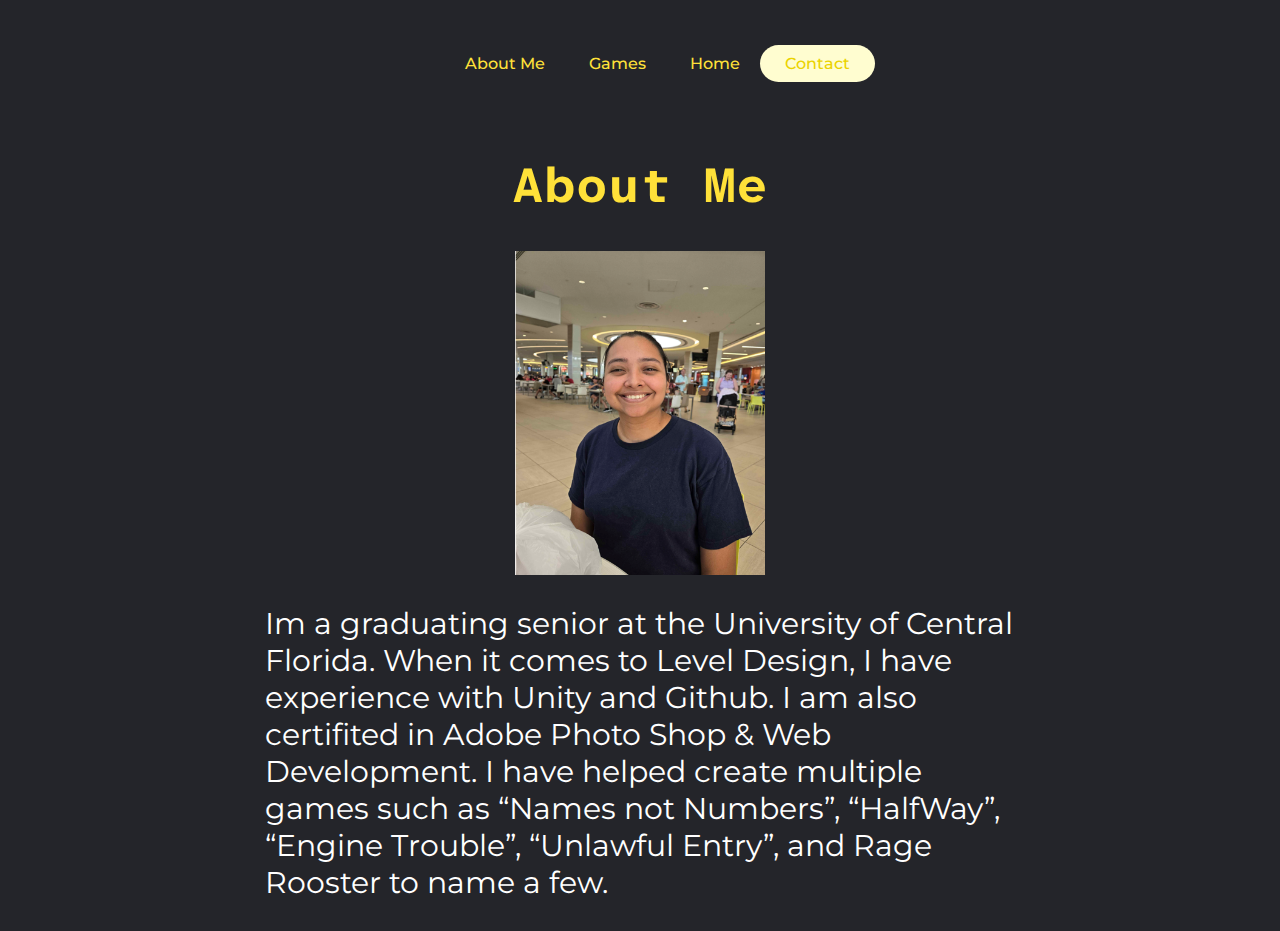
<file: AboutMe.html>
<!DOCTYPE html>
<html lang="en">
<head>
    <meta charset="UTF-8">
    <meta name="viewport" content="width=device-width, initial-scale=1.0">
    <link rel="stylesheet" href="AboutMe.css"> <!-- This connects my style sheet to my html code -->
    <link href="https://fonts.googleapis.com/css2?family=Atkinson+Hyperlegible+Mono:ital,wght@0,200..800;1,200..800&display=swap" rel="stylesheet"> <!-- Imported header font -->
    <link href="https://fonts.googleapis.com/css2?family=Montserrat:ital,wght@0,100..900;1,100..900&display=swap" rel="stylesheet"> <!-- Imported text font -->
    <title>About Me</title>
</head>
<body>
        <header>
        <nav> <!-- Nav Bar -->
            <ul class=" nav__links">
                <li><a href="AboutMe.html">About Me</a></li> <!-- The navigation link to my About Me; The hashtag is a place holder for the page it links to -->
                <li><a href="Games.html">Games</a></li> <!-- The navigation link to the Games I've created; The hashtag is a place holder for the page it links to -->
                <li><a href="index.html">Home</a></li> <!-- A navigation button to the home page; The hashtag is a place holder for the page it links to -->
            </ul>
        </nav>
        <a class="cta" href="Contact.html"><button>Contact</button></a> <!-- A navigation button to contact me; The hashtag is a place holder for the page it links to -->
        </header>
        <h1> About Me</h1>
        <div><img src="Rocio Headshot.png" alt="A Picture of Me"></div> <!--A container (aka wrapper) div that contains the image that we need to center-->
        <p>Im a graduating senior at the University of Central Florida. When it comes to Level Design, I have experience with Unity and Github. 
           I am also certifited in Adobe Photo Shop & Web Development.
           I have helped create multiple games such as “Names not Numbers”, “HalfWay”, “Engine Trouble”, “Unlawful Entry”, and Rage Rooster to name a few. 
           
        </p>
</body>
</html>
</file>
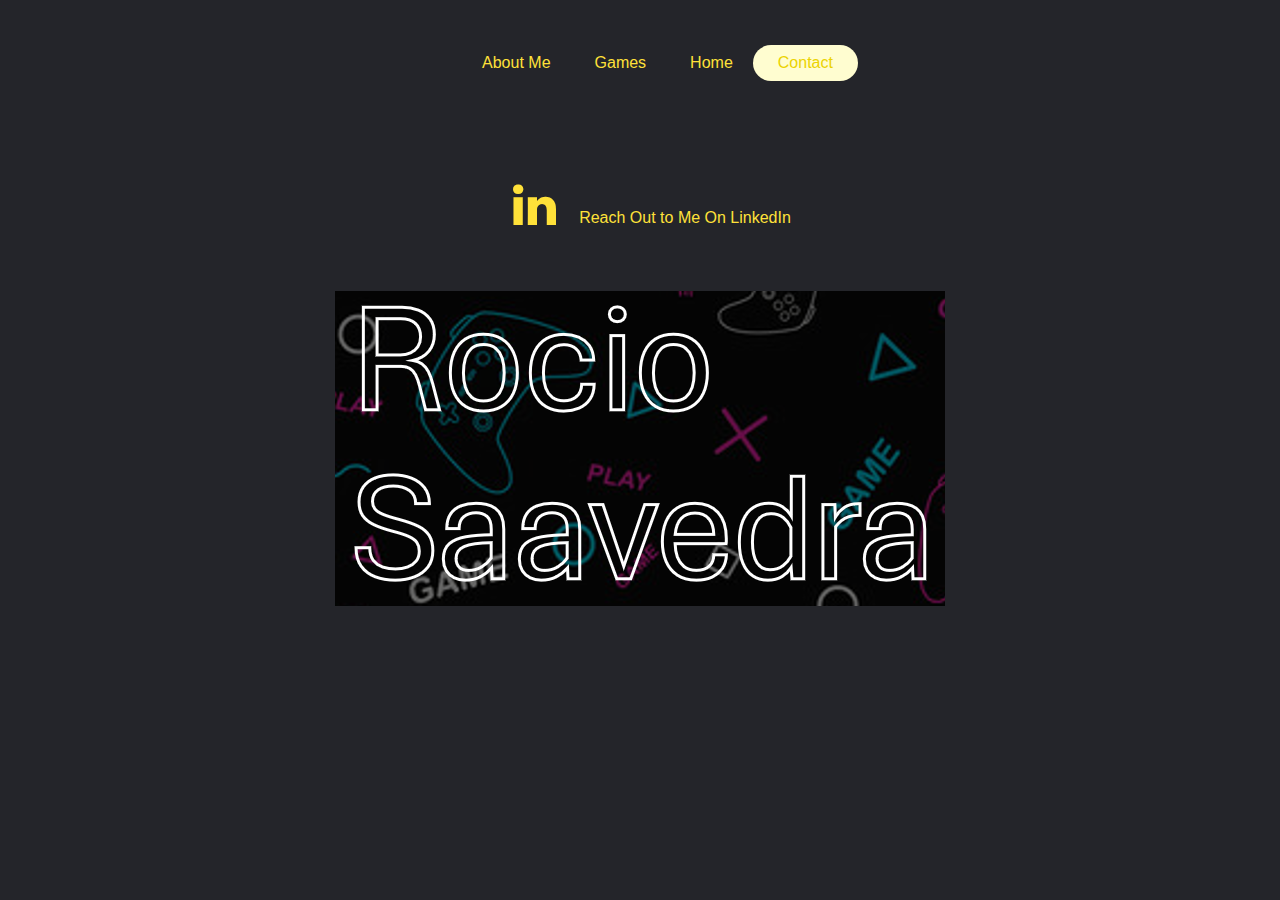
<file: Contact.html>
<!DOCTYPE html>
<html lang="en">
<head>
    <meta charset="UTF-8">
    <meta name="viewport" content="width=device-width, initial-scale=1.0">
    <link rel="stylesheet" href="Contact.css"> <!-- This connects my style sheet to my html code -->
    <link href="https://fonts.googleapis.com/css2?family=Atkinson+Hyperlegible+Mono:ital,wght@0,200..800;1,200..800&display=swap" rel="stylesheet"> <!-- Imported header font -->
    <link rel="stylesheet" href="https://cdnjs.cloudflare.com/ajax/libs/font-awesome/4.7.0/css/font-awesome.min.css"> <!-- Add icon library -->
    <title>Contact</title>
</head>
<body>
    <header>
        <nav> <!-- Nav Bar -->
            <ul class=" nav__links">
                <li><a href="AboutMe.html">About Me</a></li> <!-- The navigation link to my About Me; The hashtag is a place holder for the page it links to -->
                <li><a href="Games.html">Games</a></li> <!-- The navigation link to the Games I've created; The hashtag is a place holder for the page it links to -->
                <li><a href="index.html">Home</a></li> <!-- A navigation button to the home page; The hashtag is a place holder for the page it links to -->
            </ul>
        </nav>
        <a class="cta" href="Contact.html"><button>Contact</button></a> <!-- A navigation button to contact me; The hashtag is a place holder for the page it links to -->
        </header>
        
    <h2>
        <a href="#" class="fa fa-linkedin"><a href="https://www.linkedin.com/in/rocio-saavedra-661a9b240?utm_source=share&utm_campaign=share_via&utm_content=profile&utm_medium=android_app">Reach Out to Me On LinkedIn</a>
        
    </h2>
    <h2><img src="Rocio's Logo.png"></h2>
</body>
</html>
</file>
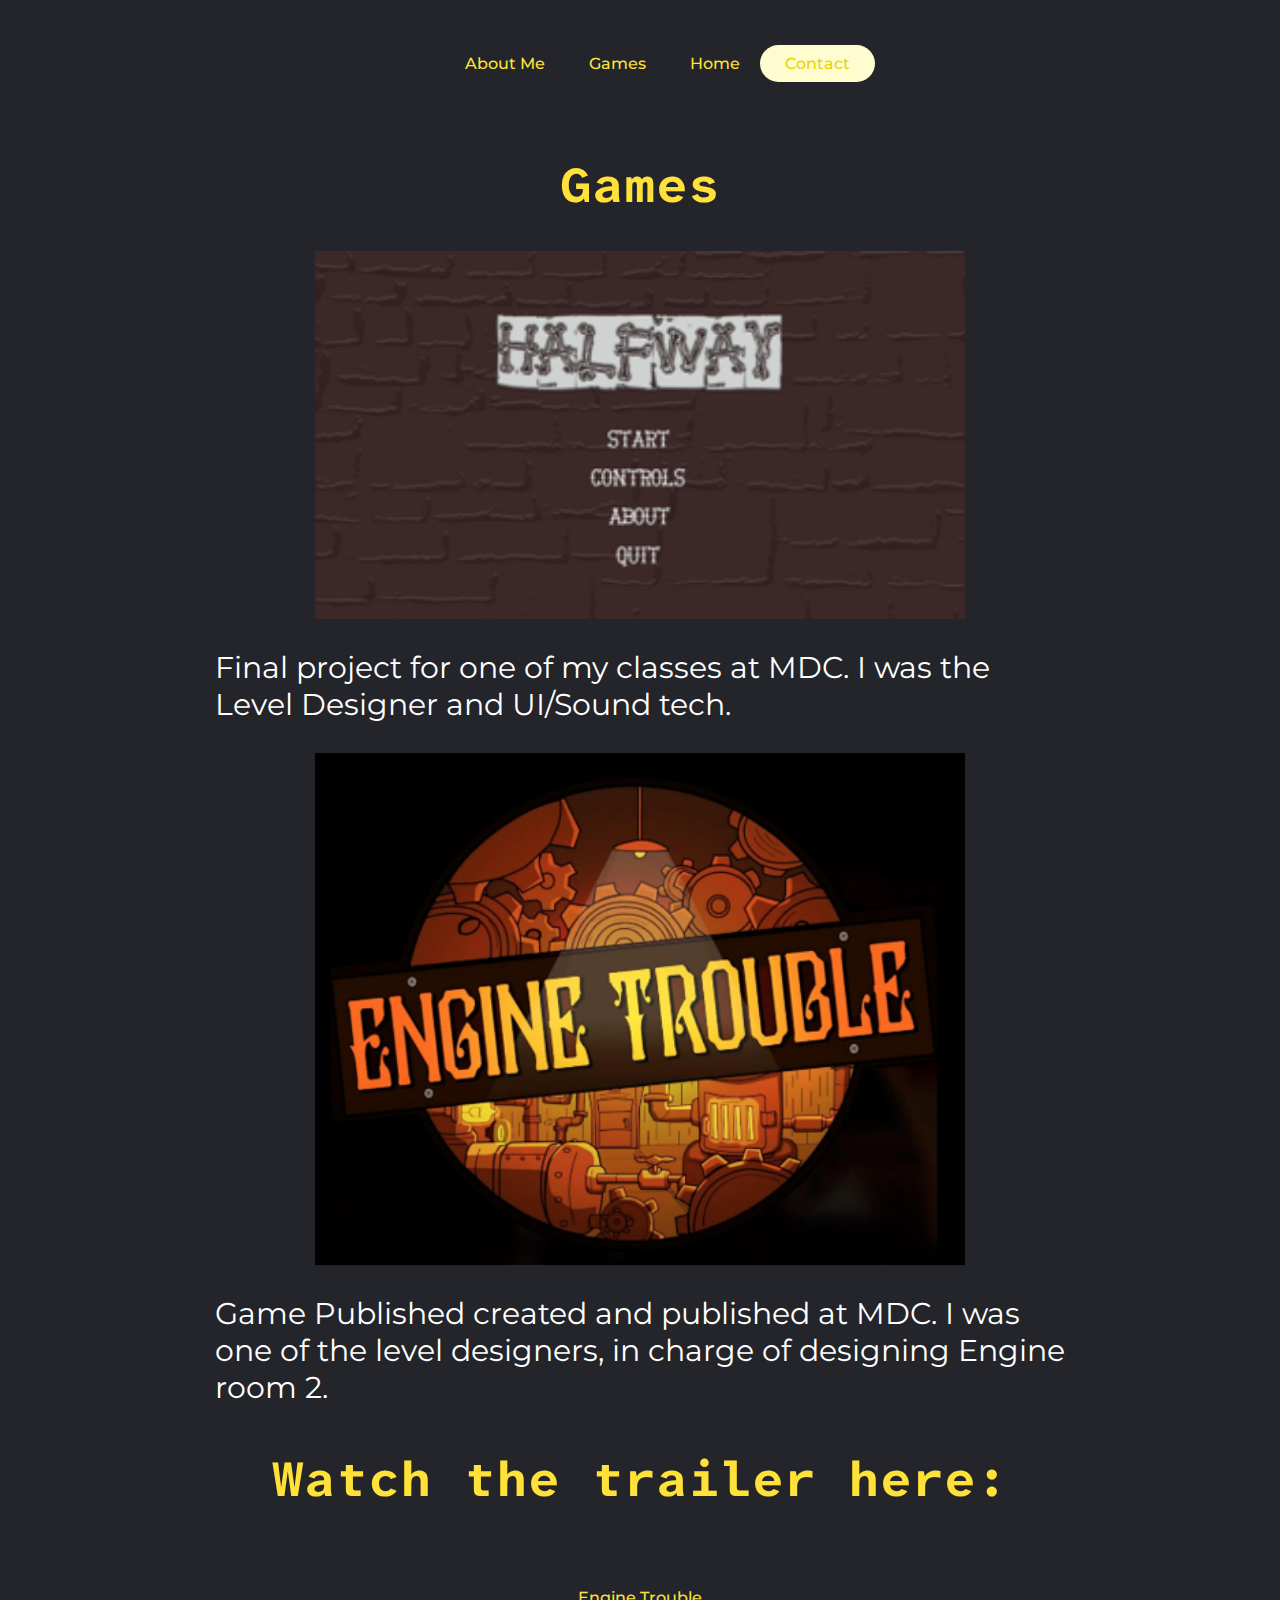
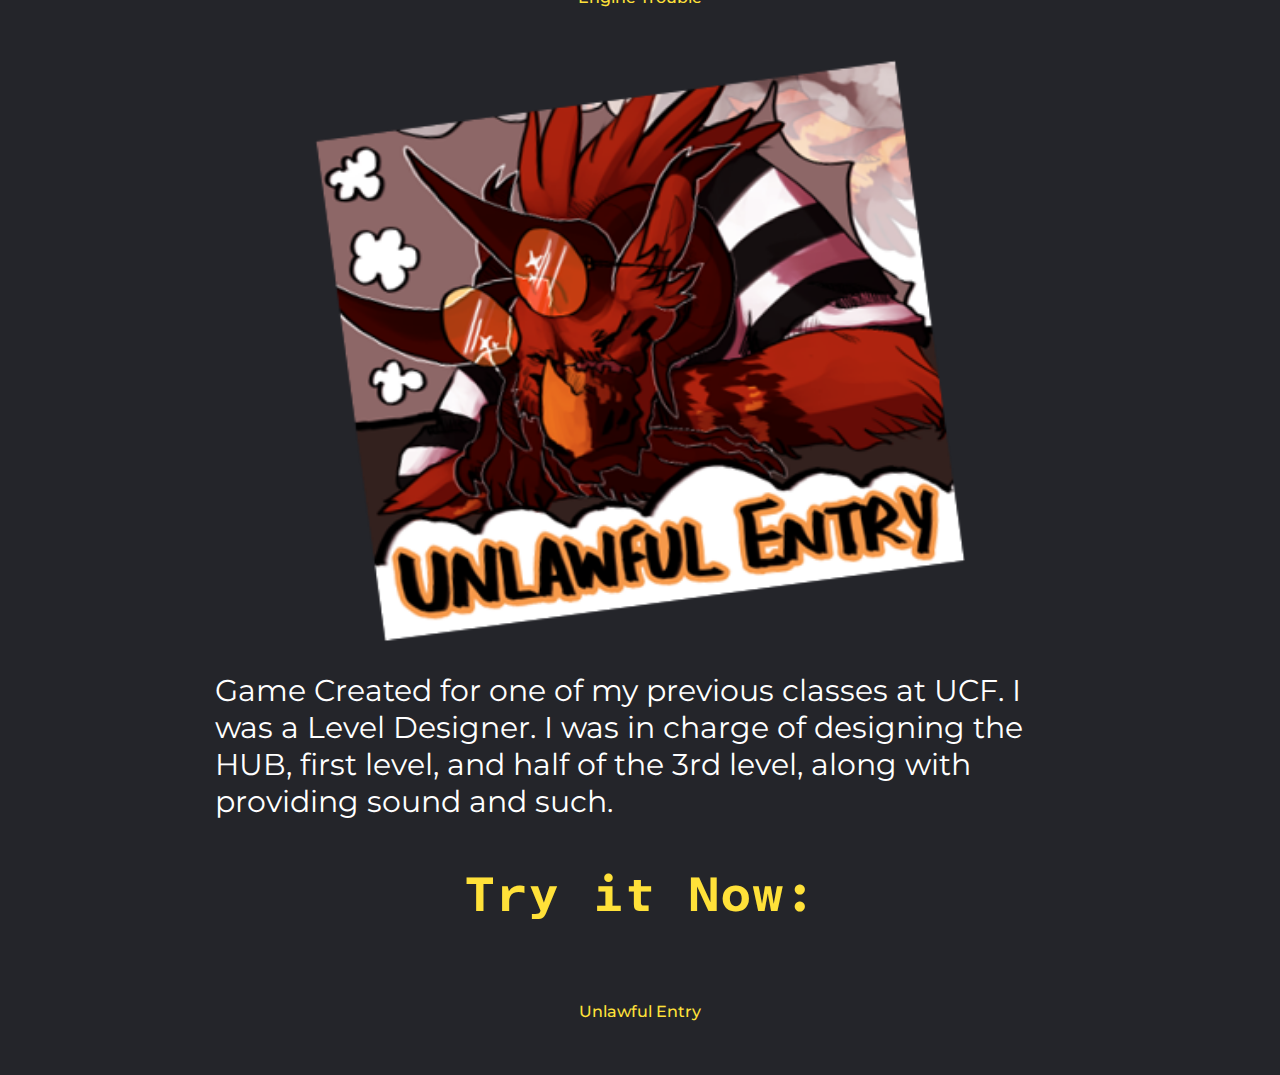
<file: Games.html>
<!DOCTYPE html>
<html lang="en">
<head>
    <meta charset="UTF-8">
    <meta name="viewport" content="width=device-width, initial-scale=1.0">
    <link rel="stylesheet" href="Games.css"> <!-- This connects my style sheet to my html code -->
    <link href="https://fonts.googleapis.com/css2?family=Atkinson+Hyperlegible+Mono:ital,wght@0,200..800;1,200..800&display=swap" rel="stylesheet"> <!-- Imported header font -->
    <link href="https://fonts.googleapis.com/css2?family=Montserrat:ital,wght@0,100..900;1,100..900&display=swap" rel="stylesheet"> <!-- Imported text font -->
    <title>Games</title>
</head>
<body>
    <header>
        <nav> <!-- Nav Bar -->
            <ul class=" nav__links">
                <li><a href="AboutMe.html">About Me</a></li> <!-- The navigation link to my About Me; The hashtag is a place holder for the page it links to -->
                <li><a href="Games.html">Games</a></li> <!-- The navigation link to the Games I've created; The hashtag is a place holder for the page it links to -->
                <li><a href="index.html">Home</a></li> <!-- A navigation button to the home page; The hashtag is a place holder for the page it links to -->
            </ul>
        </nav>
        <a class="cta" href="Contact.html"><button>Contact</button></a> <!-- A navigation button to contact me; The hashtag is a place holder for the page it links to -->
        </header>
        <h1>Games</h1>
    <div><img src="Halfway Home Screen.png" alt="Home Screen"></div>
    <p> Final project for one of my classes at MDC. I was the Level Designer and UI/Sound tech.        
    </p>

    <div><img src="Engine Trouble Logo.png" alt="Engine Trouble Logo"></div>
    <p>
        Game Published created and published at MDC. I was one of the level designers, in charge of designing Engine room 2.
    </p>

    <h2> Watch the trailer here: </h2>
    <h2><a href="https://www.youtube.com/watch?v=ZXkQi3RG3Dc ">Engine Trouble</a></h2>

    <div><img src="Unlawful Entry Logo.png" alt="Unlawful Entry Logo"></div>
    <p>
        Game Created for one of my previous classes at UCF.
        I was a Level Designer. I was in charge of designing the HUB, first level, and half of the 3rd level, along with providing sound and such.
    </p>

    <h2>Try it Now:</h2>
    <h2><a href="https://rocios.itch.io/unlawful-entry ">Unlawful Entry</a></h2>
</body>
</html>
</file>
<file: AboutMe.css>
body{
    background-color: #24252A; /* The background color of the entire website */
}
header{
/* Where the Nav bar code starts */

    box-sizing: border-box;
    margin: 0;
    padding: 0;
    display: flex;
    justify-content: center; /* Pushes the Nav bar to the center of the page */
    align-items: center;
    padding: 30px 10%;
}

li, a{
    font-family:"Montserrat", sans-serif; /* Imported font I used for my navigation bar */
    font-weight: 500;
    font-size: 16px;
    color: #ffe139;
    text-decoration:none;
  }

  button{
    font-family:"Montserrat", sans-serif; /* Imported font I used for my navigation bar */
    font-weight: 500;
    font-size: 16px;
    color: #ebd300;
    text-decoration:none;
  }
  
  .nav__links{
    list-style: none;
  }

  .nav__links li{
    display: inline-block; /* Keeps all of my buttons side by side, instead of under each other */
    padding: 0px 20px;
  }

  .nav__links li a{
    transition: all 0.3s ease 0s;
  }

  .nav__links li a:hover{
    color: #0088a9;
  }

  button{
    padding: 9px 25px;
    background-color:rgba(255, 253, 208);
    border: none;
    border-radius: 50px;
    cursor: pointer;
    transition: all 0.3s ease 0s;
  }
  button:hover{
    background-color:rgba(0,136,169,0.8) ; /* When you hover over the navigation buttons, the color changes to blue */
  }

/* Where the Nav bar code stops */

h1{
    color: #ffe139;
    font-family:"Atkinson Hyperlegible Mono"; /* Imported font I used for my title */
    font-size: 50px;
    text-align: center; /* Centered my title */
}

div {
  display: flex; /* Applying flexbox to our wrapper div */
  justify-content: center; /* Centers flex children horizontally (assuming the flex-direction property is left as default)*/
}

img {
  width: 250px; /* Gives the image a set width lower than 100% (you can use a % instead of px value here to help with responsiveness) */
}

p{
    color: white;
    font-family:"Montserrat", sans-serif; /* Imported font I used for my text */
    width: 750px;
    font-size: 30px;
    display: block;
    margin-left: auto;
    margin-right: auto;
}
</file>
<file: Contact.css>
body{
    background-color: #24252A; /* The background color of the entire website */
}

header{
    /* Where the Nav bar code starts */
    
        box-sizing: border-box;
        margin: 0;
        padding: 0;
        display: flex;
        justify-content: center; /* Pushes the Nav bar to the center of the page */
        align-items: center;
        padding: 30px 10%;
    }
    
    li, a{
        font-family:"Montserrat", sans-serif; /* Imported font I used for my navigation bar */
        font-weight: 500;
        font-size: 16px;
        color: #ffe139;
        text-decoration:none;
      }
    
      button{
        font-family:"Montserrat", sans-serif; /* Imported font I used for my navigation bar */
        font-weight: 500;
        font-size: 16px;
        color: #ebd300;
        text-decoration:none;
      }
      
      .nav__links{
        list-style: none;
      }
    
      .nav__links li{
        display: inline-block; /* Keeps all of my buttons side by side, instead of under each other */
        padding: 0px 20px;
      }
    
      .nav__links li a{
        transition: all 0.3s ease 0s;
      }
    
      .nav__links li a:hover{
        color: #0088a9;
      }
    
      button{
        padding: 9px 25px;
        background-color:rgba(255, 253, 208);
        border: none;
        border-radius: 50px;
        cursor: pointer;
        transition: all 0.3s ease 0s;
      }
      button:hover{
        background-color:rgba(0,136,169,0.8) ; /* When you hover over the navigation buttons, the color changes to blue */
      }
    
    /* Where the Nav bar code stops */

    h2{
        color: #ffe139;
        font-family:"Atkinson Hyperlegible Mono"; /* Imported font I used for my title */
        font-size: 50px;
        text-align: center; /* Centered my title */
    }

    h2 a:hover{
        color: #0088a9;
      }

/* Style all font awesome icons */
.fa {
    padding: 20px;
    font-size: 30px;
    width: 50px;
    text-align: center;
    text-decoration: none;
  }
  
  /* Add a hover effect if you want */
  .fa:hover {
    opacity: 0.7;
  }
  
  /* Set a specific color for each brand */
  
  /* LinkedIn */
  .fa-linkedIn {
    background: #3B5998;
    color: white;
  }
</file>
<file: Games.css>
body{
    background-color: #24252A; /* The background color of the entire website */
}

header{
    /* Where the Nav bar code starts */
    
        box-sizing: border-box;
        margin: 0;
        padding: 0;
        display: flex;
        justify-content: center; /* Pushes the Nav bar to the center of the page */
        align-items: center;
        padding: 30px 10%;
    }
    
    li, a{
        font-family:"Montserrat", sans-serif; /* Imported font I used for my navigation bar */
        font-weight: 500;
        font-size: 16px;
        color: #ffe139;
        text-decoration:none;
      }
    
      button{
        font-family:"Montserrat", sans-serif; /* Imported font I used for my navigation bar */
        font-weight: 500;
        font-size: 16px;
        color: #ebd300;
        text-decoration:none;
      }
      
      .nav__links{
        list-style: none;
      }
    
      .nav__links li{
        display: inline-block; /* Keeps all of my buttons side by side, instead of under each other */
        padding: 0px 20px;
      }
    
      .nav__links li a{
        transition: all 0.3s ease 0s;
      }
    
      .nav__links li a:hover{
        color: #0088a9;
      }
    
      button{
        padding: 9px 25px;
        background-color:rgba(255, 253, 208);
        border: none;
        border-radius: 50px;
        cursor: pointer;
        transition: all 0.3s ease 0s;
      }
      button:hover{
        background-color:rgba(0,136,169,0.8) ; /* When you hover over the navigation buttons, the color changes to blue */
      }
    
    /* Where the Nav bar code stops */

    h1{
        color: #ffe139;
        font-family:"Atkinson Hyperlegible Mono"; /* Imported font I used for my title */
        font-size: 50px;
        text-align: center; /* Centered my title */
    }
    
    div {
      display: flex; /* Applying flexbox to our wrapper div */
      justify-content: center; /* Centers flex children horizontally (assuming the flex-direction property is left as default)*/
    }
    
    img {
      width: 650px; /* Gives the image a set width lower than 100% (you can use a % instead of px value here to help with responsiveness) */
    }

    p{
        color: white;
        font-family:"Montserrat", sans-serif; /* Imported font I used for my text */
        width: 850px;
        font-size: 30px;
        display: block;
        margin-left: auto;
        margin-right: auto;
    }

    h2{
        color: #ffe139;
        font-family:"Atkinson Hyperlegible Mono"; /* Imported font I used for my title */
        font-size: 50px;
        text-align: center; /* Centered my title */
    }

    h2 a:hover{
        color: #0088a9;
      }
</file>
